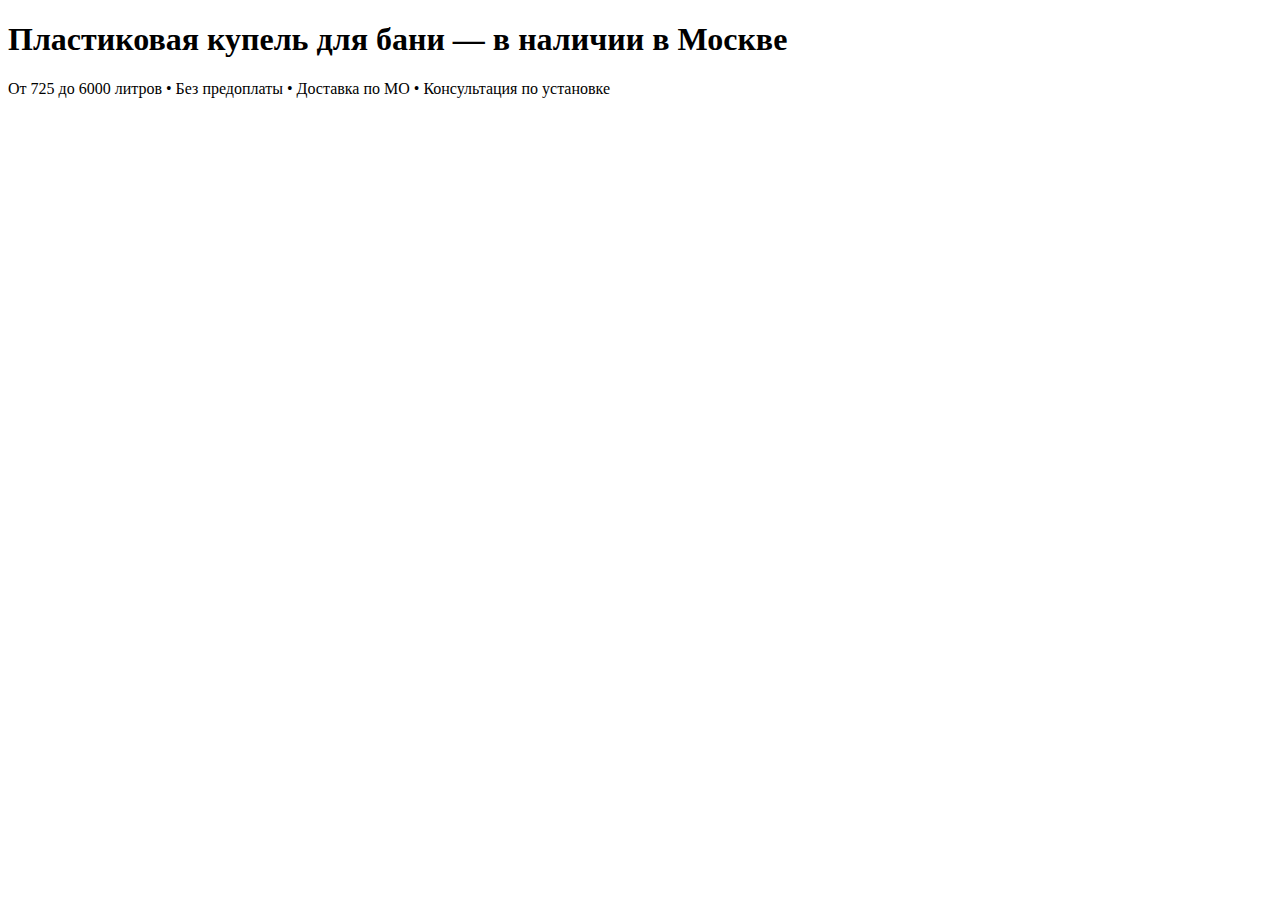
<file: index.html>
<!doctype html>
<html lang="ru">
<head>
  <meta charset="utf-8" />
  <meta name="viewport" content="width=device-width,initial-scale=1" />
  <title>Купели из пластика — Москва</title>
</head>
<body>
  <h1>Пластиковая купель для бани — в наличии в Москве</h1>
  <p>От 725 до 6000 литров • Без предоплаты • Доставка по МО • Консультация по установке</p>
</body>
</html>
</file>
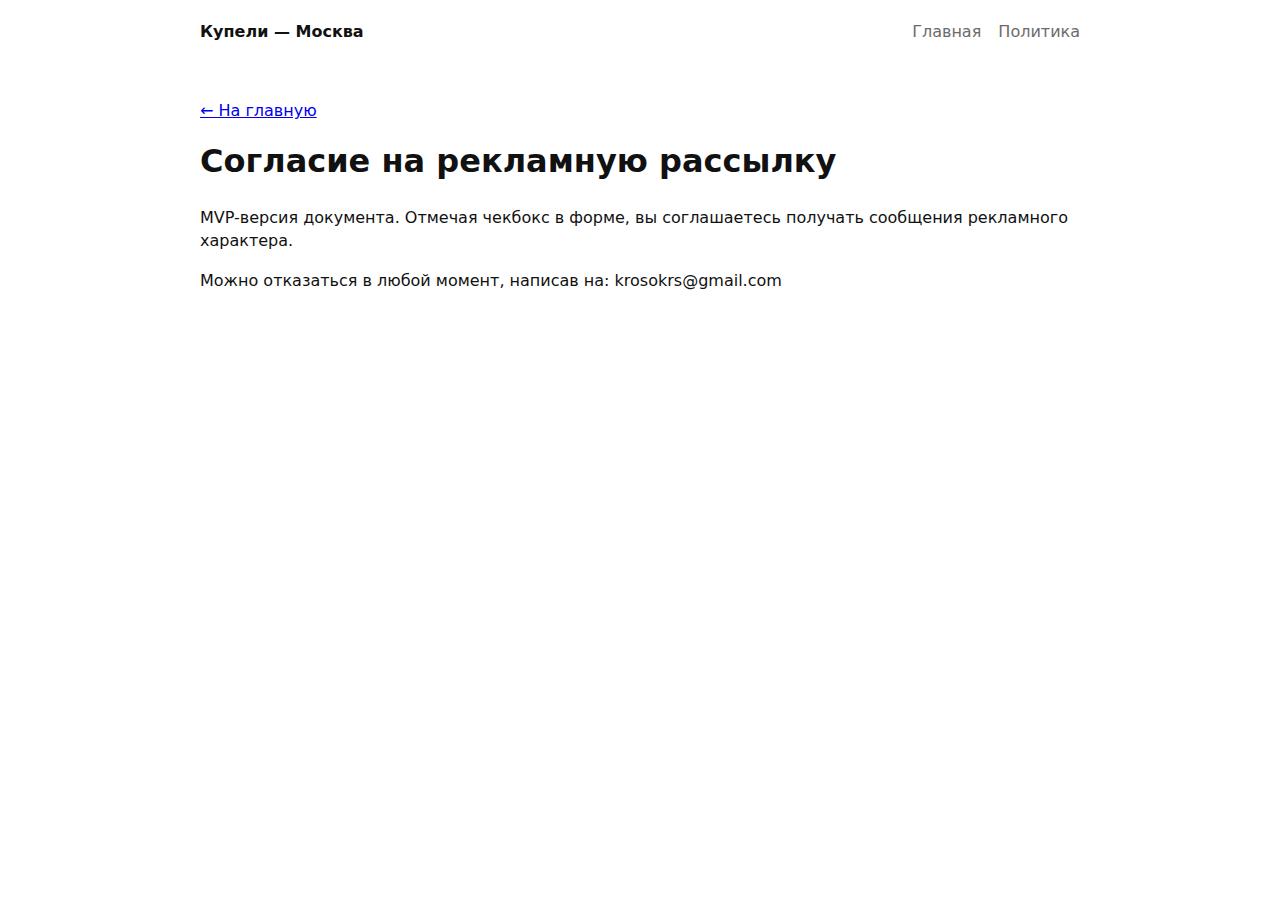
<file: docs/ads-consent.html>
<!doctype html>
<html lang="ru">
<head>
  <meta charset="utf-8" />
  <meta name="viewport" content="width=device-width,initial-scale=1" />
  <title>Согласие на рекламную рассылку</title>
  <meta name="description" content="Согласие на получение рекламных сообщений от продавца пластиковых купелей.">
  <link rel="canonical" href="ads-consent.html">
  <meta property="og:title" content="Согласие на рекламную рассылку">
  <link rel="icon" href="favicon.svg" type="image/svg+xml">
  <link rel="stylesheet" href="styles.css">
</head>
<body>
  <header class="container">
    <div class="brand">Купели — Москва</div>
    <nav>
      <a href="index.html">Главная</a>
      <a href="privacy.html">Политика</a>
    </nav>
  </header>

  <main class="container">
    <p><a href="index.html">← На главную</a></p>
    <h1>Согласие на рекламную рассылку</h1>
  <p>МVP-версия документа. Отмечая чекбокс в форме, вы соглашаетесь получать сообщения рекламного характера.</p>
  <p>Можно отказаться в любой момент, написав на: krosokrs@gmail.com</p>
</body>
</html>
</file>
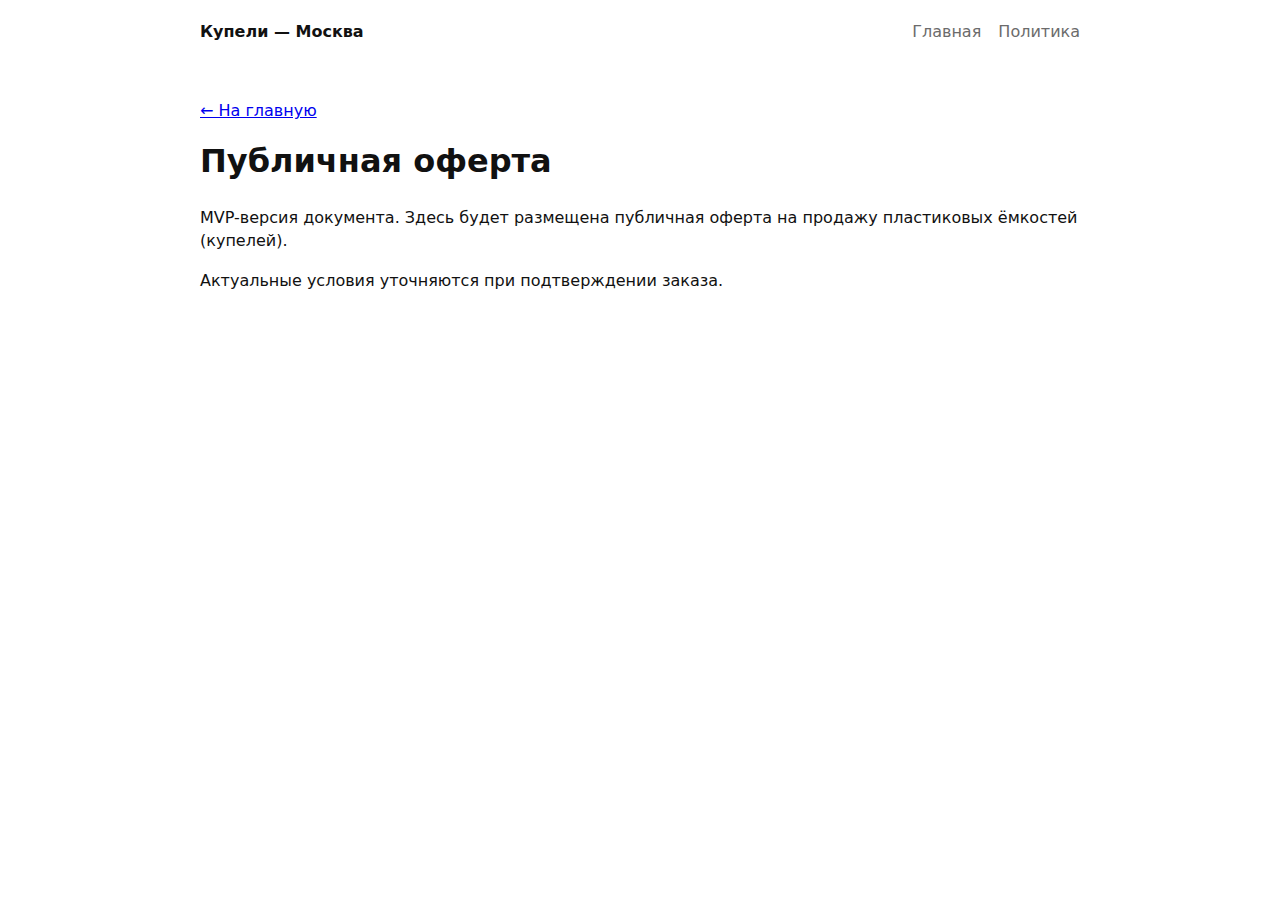
<file: docs/offer.html>
<!doctype html>
<html lang="ru">
<head>
  <meta charset="utf-8" />
  <meta name="viewport" content="width=device-width,initial-scale=1" />
  <title>Публичная оферта</title>
  <meta name="description" content="Публичная оферта на поставку пластиковых купелей — предварительные условия (MVP).">
  <link rel="canonical" href="offer.html">
  <meta property="og:title" content="Публичная оферта">
  <link rel="icon" href="favicon.svg" type="image/svg+xml">
  <link rel="stylesheet" href="styles.css">
</head>
<body>
  <header class="container">
    <div class="brand">Купели — Москва</div>
    <nav>
      <a href="index.html">Главная</a>
      <a href="privacy.html">Политика</a>
    </nav>
  </header>

  <main class="container">
    <p><a href="index.html">← На главную</a></p>
    <h1>Публичная оферта</h1>
  <p>МVP-версия документа. Здесь будет размещена публичная оферта на продажу пластиковых ёмкостей (купелей).</p>
  <p>Актуальные условия уточняются при подтверждении заказа.</p>
</body>
</html>
</file>
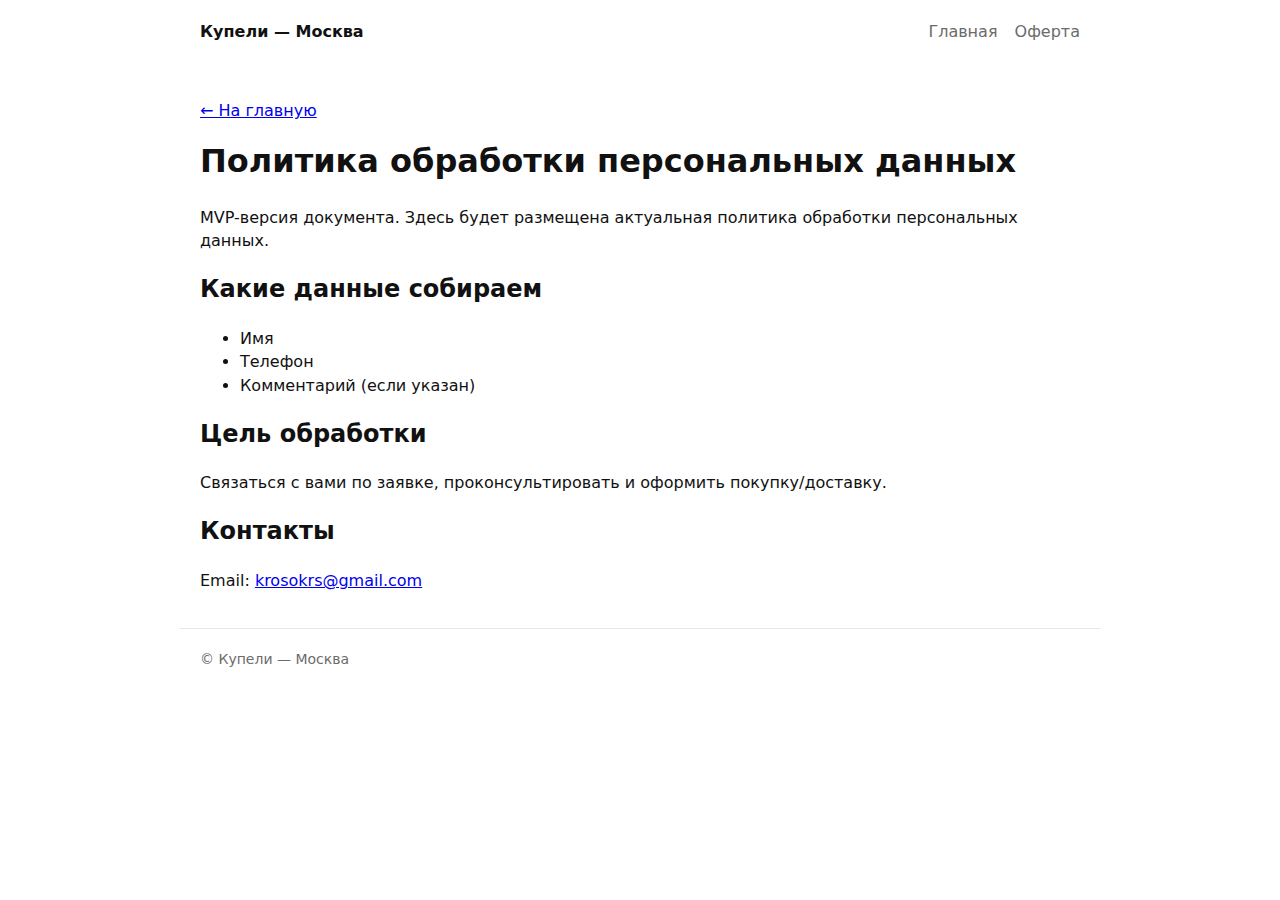
<file: docs/privacy.html>
<!doctype html>
<html lang="ru">
<head>
  <meta charset="utf-8" />
  <meta name="viewport" content="width=device-width,initial-scale=1" />
  <title>Политика обработки персональных данных</title>
  <meta name="description" content="Политика обработки персональных данных для сайта по продаже пластиковых купелей. Содержит перечень собираемых данных и контакты.">
  <link rel="canonical" href="privacy.html">
  <meta property="og:title" content="Политика обработки персональных данных">
  <link rel="icon" href="favicon.svg" type="image/svg+xml">
  <link rel="stylesheet" href="styles.css">
</head>
<body>
  <header class="container">
    <div class="brand">Купели — Москва</div>
    <nav>
      <a href="index.html">Главная</a>
      <a href="offer.html">Оферта</a>
    </nav>
  </header>

  <main class="container">
    <p><a href="index.html">← На главную</a></p>
    <h1>Политика обработки персональных данных</h1>
  <p>МVP-версия документа. Здесь будет размещена актуальная политика обработки персональных данных.</p>
  <h2>Какие данные собираем</h2>
  <ul>
    <li>Имя</li>
    <li>Телефон</li>
    <li>Комментарий (если указан)</li>
  </ul>
  <h2>Цель обработки</h2>
  <p>Связаться с вами по заявке, проконсультировать и оформить покупку/доставку.</p>
  <h2>Контакты</h2>
  <p>Email: <a href="mailto:krosokrs@gmail.com">krosokrs@gmail.com</a></p>
  </main>

  <footer class="container">
    <div>© Купели — Москва</div>
  </footer>
</body>
</html>
</file>
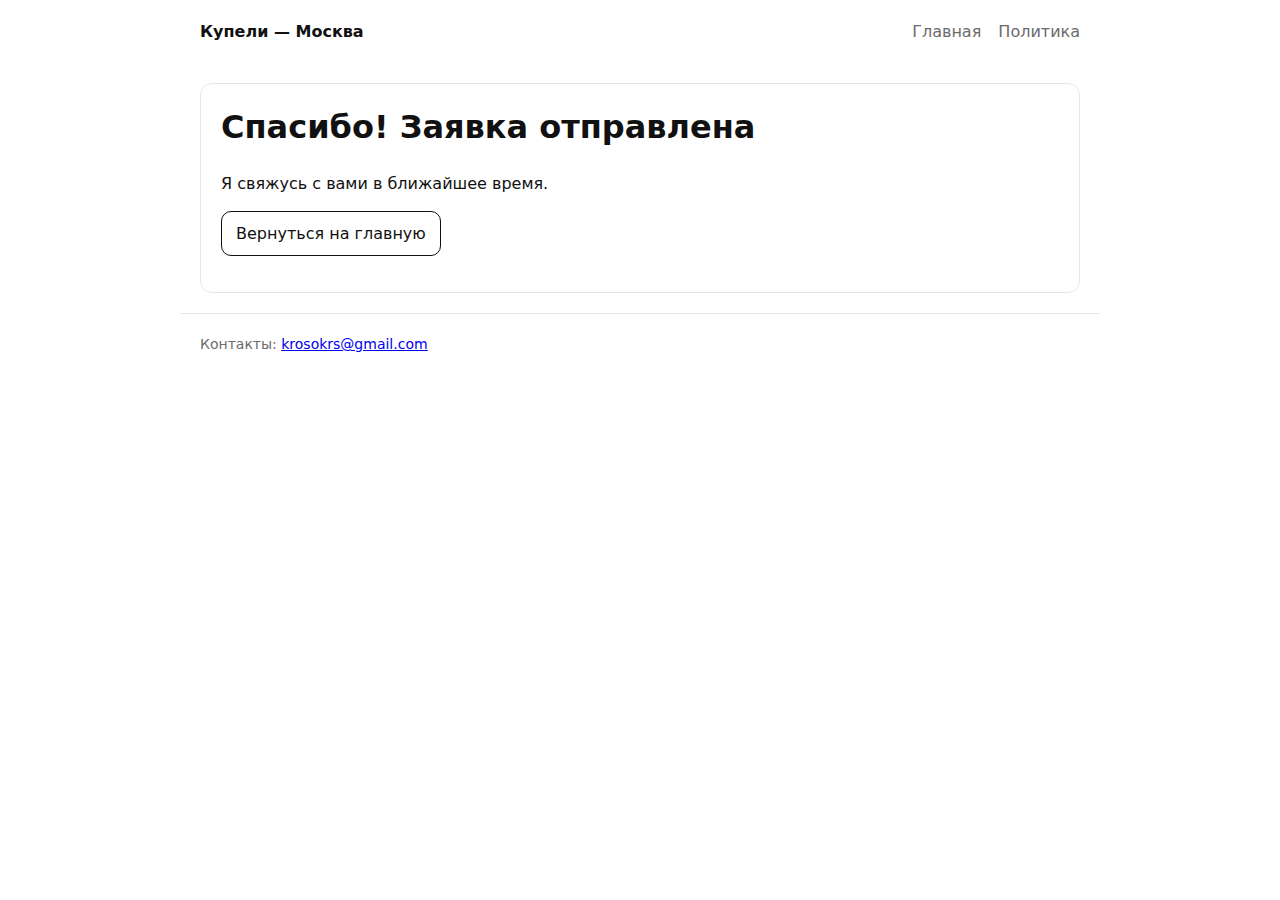
<file: docs/thanks.html>
<!DOCTYPE html>
<html lang="ru">
<head>
    <meta charset="UTF-8">
    <meta name="viewport" content="width=device-width, initial-scale=1.0">
    <title>Спасибо! Заявка отправлена</title>
    <meta name="description" content="Спасибо! Ваша заявка принята — свяжемся с вами в ближайшее время.">
    <link rel="canonical" href="thanks.html">
    <meta property="og:title" content="Спасибо! Заявка отправлена">
    <link rel="icon" href="favicon.svg" type="image/svg+xml">
    <link rel="stylesheet" href="styles.css">
</head>
<body>
        <header class="container">
            <div class="brand">Купели — Москва</div>
                <nav>
                <a href="index.html">Главная</a>
                <a href="privacy.html">Политика</a>
            </nav>
        </header>

        <main class="container">
            <div class="card">
                <h1>Спасибо! Заявка отправлена</h1>
                <p>Я свяжусь с вами в ближайшее время.</p>
                <p><a class="btn" href="/">Вернуться на главную</a></p>
            </div>
        </main>

        <footer class="container">
            <div>Контакты: <a href="mailto:krosokrs@gmail.com">krosokrs@gmail.com</a></div>
        </footer>
</body>
</html>
</file>
<file: docs/styles.css>
/* Общие стили сайта */
:root{
  --bg:#ffffff;
  --text:#111111;
  --muted:#6b6b6b;
  --accent:#0b5fff;
  --border:#e6e6e6;
}
*{box-sizing:border-box}
html,body{height:100%}
body{font-family:system-ui, -apple-system, "Segoe UI", Roboto, Arial, sans-serif; margin:0; color:var(--text); background:var(--bg); line-height:1.45}
.container{max-width:920px; margin:0 auto; padding:20px}
.skip-link{position:absolute; left:-9999px; top:auto; width:1px; height:1px; overflow:hidden}
.skip-link:focus{position:static; width:auto; height:auto; padding:8px 12px; background:#000; color:#fff; border-radius:6px}
header{display:flex; align-items:center; justify-content:space-between; gap:12px; padding:12px 0}
header .brand{font-weight:700}
nav a{margin-left:12px; text-decoration:none; color:var(--muted)}
main h1{margin-top:0}
.card{border:1px solid var(--border); border-radius:12px; padding:20px; background: #fff}
.muted{color:var(--muted)}
a.btn{display:inline-block; padding:10px 14px; border:1px solid #111; border-radius:10px; text-decoration:none; color:inherit}

/* Формы */
form{margin-top:12px}
label{display:block; font-weight:600; margin:12px 0 6px}
input[type="text"], input[type="tel"], textarea{width:100%; padding:10px 12px; border:1px solid var(--border); border-radius:8px; font-size:15px}
textarea{min-height:100px}
input[type="submit"], button[type="submit"]{background:var(--accent); color:#fff; border:none; padding:10px 14px; border-radius:8px; cursor:pointer}
input[type="submit"]:hover{opacity:.95}
input[type="submit"]:focus, a:focus, button:focus{outline:3px solid rgba(11,95,255,0.18); outline-offset:2px}

/* Honeypot скрытие для людей, видимо только для скринридеров */
.honeypot{position:absolute !important; left:-9999px !important; width:1px !important; height:1px !important; overflow:hidden !important}

.form-status{margin-top:12px}
.sr-only{position: absolute !important; width:1px !important; height:1px !important; padding:0 !important; margin:-1px !important; overflow:hidden !important; clip:rect(0,0,0,0) !important; white-space: nowrap !important; border:0 !important}

/* Стили из 404 для совместимости */
.wrap{max-width:720px; margin:0 auto}
.btn{display:inline-block; padding:10px 14px; border:1px solid #111; border-radius:10px; text-decoration:none}

footer{margin-top:28px; padding:18px 0; border-top:1px solid var(--border); color:var(--muted); font-size:14px}

@media (max-width:520px){.container{padding:14px}.brand{font-size:16px}}

/* Карусель продуктов */
.carousel{position:relative; margin:18px 0}
.carousel-track{display:flex; gap:12px; overflow:hidden}
.carousel-item{min-width:220px; max-width:260px; flex:0 0 auto; border:1px solid var(--border); border-radius:10px; padding:12px; background:#fff}
.carousel-item img{width:100%; height:140px; object-fit:cover; border-radius:8px}
.carousel-controls{display:flex; justify-content:space-between; align-items:center; margin-top:10px}
.carousel-btn{background:#fff; border:1px solid var(--border); padding:6px 10px; border-radius:8px; cursor:pointer}

/* Модальные окна */
.modal-backdrop{position:fixed; inset:0; background:rgba(0,0,0,0.45); display:none; align-items:center; justify-content:center; z-index:1000}
.modal{background:#fff; max-width:900px; width:94%; border-radius:12px; padding:18px; box-shadow:0 10px 30px rgba(0,0,0,.2); max-height:90vh; overflow:auto}
.modal .gallery{display:flex; gap:8px; overflow-x:auto; margin-bottom:12px}
.modal .gallery img{width:160px; height:120px; object-fit:cover; border-radius:8px}
.modal .specs{display:grid; grid-template-columns:1fr 1fr; gap:8px; margin:10px 0}
.modal .order-btn{display:inline-block; margin-top:12px}
.modal-close{position:absolute; right:12px; top:12px; background:#fff; border:1px solid var(--border); border-radius:8px; padding:6px}

.show{display:flex !important}

@media (max-width:640px){.carousel-item{min-width:180px}.modal .gallery img{width:120px; height:90px}}
</file>
